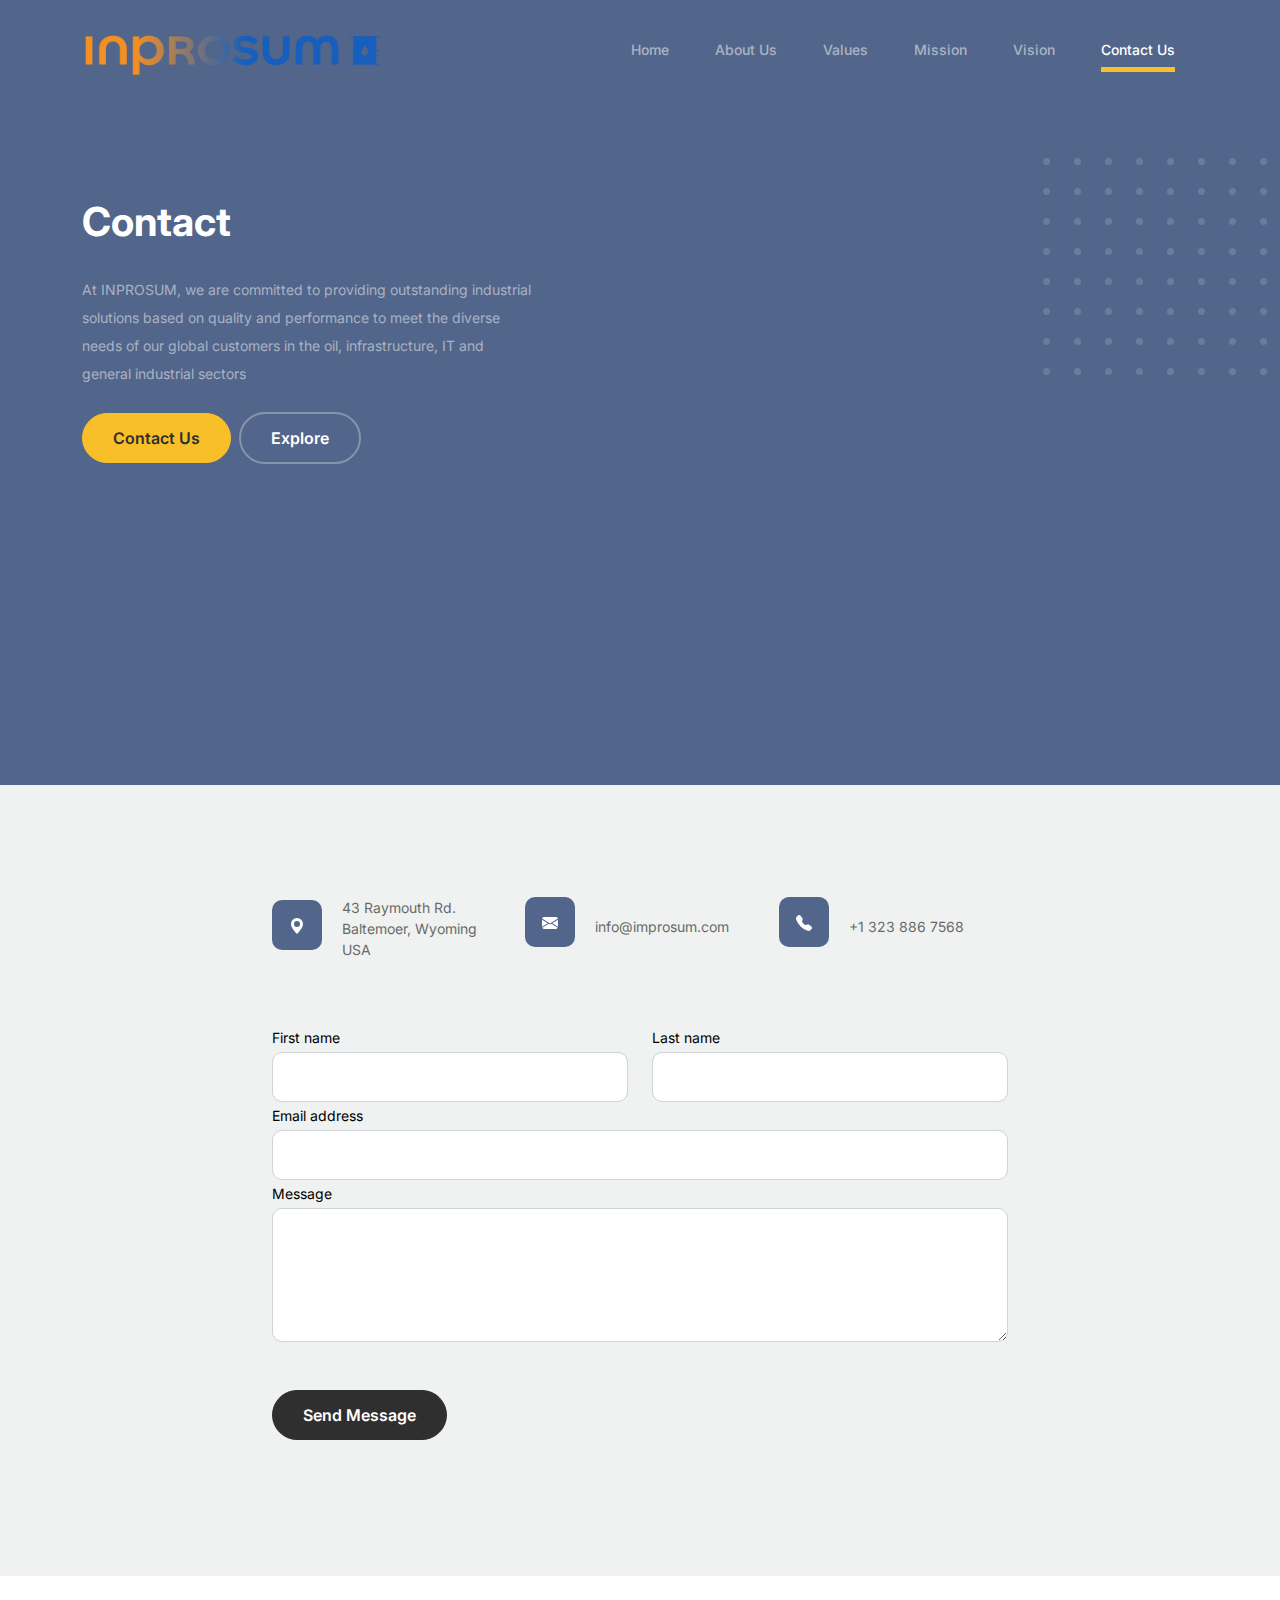
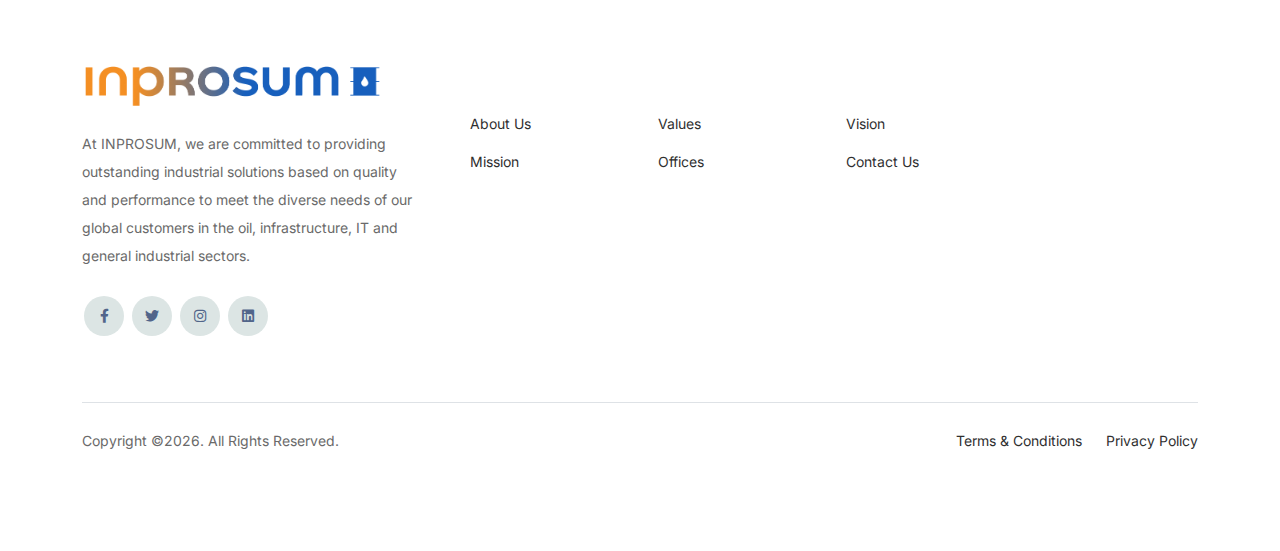
<file: contact.html>
<!doctype html>
<html lang="en">
<head>
  <meta charset="utf-8">
  <meta name="viewport" content="width=device-width, initial-scale=1, shrink-to-fit=no">
  <meta name="author" content="Untree.co">
  <link rel="shortcut icon" href="favicon.svg">

  <meta name="description" content="" />
  <meta name="keywords" content="bootstrap, bootstrap4" />

		<!-- Bootstrap CSS -->
		<link href="css/bootstrap.min.css" rel="stylesheet">
		<link href="https://cdnjs.cloudflare.com/ajax/libs/font-awesome/6.0.0-beta3/css/all.min.css" rel="stylesheet">
		<link href="css/tiny-slider.css" rel="stylesheet">
		<link href="css/style.css" rel="stylesheet">
		<title>INPROSUM - Contact Us</title>
	</head>

	<body>

		<!-- Start Header/Navigation -->
		<nav class="custom-navbar navbar navbar navbar-expand-md navbar-dark bg-dark" arial-label="Furni navigation bar">

			<div class="container">
				<a class="navbar-brand" href="index.html"><img src="logo.png" class="img-fluid" style="height: 50px; width: 300px;"></img></a>

				<button class="navbar-toggler" type="button" data-bs-toggle="collapse" data-bs-target="#navbarsFurni" aria-controls="navbarsFurni" aria-expanded="false" aria-label="Toggle navigation">
					<span class="navbar-toggler-icon"></span>
				</button>

				<div class="collapse navbar-collapse" id="navbarsFurni">
					<ul class="custom-navbar-nav navbar-nav ms-auto mb-2 mb-md-0">
						<li class="nav-item">
							<a class="nav-link" href="index.html">Home</a>
						</li>
						<li><a class="nav-link" href="index.html">About Us</a></li>
						<li><a class="nav-link" href="index.html">Values</a></li>
						<li><a class="nav-link" href="index.html">Mission</a></li>
						<li><a class="nav-link" href="index.html">Vision</a></li>
						<li class="active"><a class="nav-link" href="contact.html">Contact Us</a></li>
					</ul>
				</div>
			</div>
				
		</nav>
		<!-- End Header/Navigation -->

		<!-- Start Hero Section -->
			<div class="hero">
				<div class="container">
					<div class="row justify-content-between">
						<div class="col-lg-5">
							<div class="intro-excerpt">
								<h1>Contact</h1>
								<p class="mb-4">At INPROSUM, we are committed to providing outstanding industrial solutions based on quality and performance to meet the diverse needs of our global customers in the oil, infrastructure, IT and general industrial sectors</p>
								<p><a href="" class="btn btn-secondary me-2">Contact Us</a><a href="#" class="btn btn-white-outline">Explore</a></p>
							</div>
						</div>
						<div class="col-lg-7">
							<div class="hero-img-wrap">
								<iframe src="https://www.google.com/maps/embed?pb=!1m18!1m12!1m3!1d45652.873226388154!2d-106.75883260254831!3d44.344793978474456!2m3!1f0!2f0!3f0!3m2!1i1024!2i768!4f13.1!3m3!1m2!1s0x533578685eb40add%3A0x34060d1905d53f25!2sB%C3%BAfalo%2C%20Wyoming%2082834%2C%20EE.%20UU.!5e0!3m2!1ses!2sve!4v1731458941458!5m2!1ses!2sve" width="800" height="450" style="border:0;" allowfullscreen="" loading="lazy" referrerpolicy="no-referrer-when-downgrade"></iframe>
							</div>
						</div>
					</div>
				</div>
			</div>
		<!-- End Hero Section -->

		
		<!-- Start Contact Form -->
		<div class="untree_co-section">
      <div class="container">

        <div class="block">
          <div class="row justify-content-center">


            <div class="col-md-8 col-lg-8 pb-4">


              <div class="row mb-5">
                <div class="col-lg-4">
                  <div  class="service no-shadow align-items-center link horizontal d-flex active" data-aos="fade-left" data-aos-delay="0">
                    <div class="service-icon color-1 mb-4">
                      <svg xmlns="http://www.w3.org/2000/svg" width="16" height="16" fill="currentColor" class="bi bi-geo-alt-fill" viewBox="0 0 16 16">
                        <path d="M8 16s6-5.686 6-10A6 6 0 0 0 2 6c0 4.314 6 10 6 10zm0-7a3 3 0 1 1 0-6 3 3 0 0 1 0 6z"/>
                      </svg>
                    </div> <!-- /.icon -->
                    <div class="service-contents">
                      <p>43 Raymouth Rd. Baltemoer, Wyoming USA</p>
                    </div> <!-- /.service-contents-->
                  </div> <!-- /.service -->
                </div>

                <div class="col-lg-4">
                  <div  class="service no-shadow align-items-center link horizontal d-flex active" data-aos="fade-left" data-aos-delay="0">
                    <div class="service-icon color-1 mb-4">
                      <svg xmlns="http://www.w3.org/2000/svg" width="16" height="16" fill="currentColor" class="bi bi-envelope-fill" viewBox="0 0 16 16">
                        <path d="M.05 3.555A2 2 0 0 1 2 2h12a2 2 0 0 1 1.95 1.555L8 8.414.05 3.555zM0 4.697v7.104l5.803-3.558L0 4.697zM6.761 8.83l-6.57 4.027A2 2 0 0 0 2 14h12a2 2 0 0 0 1.808-1.144l-6.57-4.027L8 9.586l-1.239-.757zm3.436-.586L16 11.801V4.697l-5.803 3.546z"/>
                      </svg>
                    </div> <!-- /.icon -->
                    <div class="service-contents">
                      <p>info@improsum.com</p>
                    </div> <!-- /.service-contents-->
                  </div> <!-- /.service -->
                </div>

                <div class="col-lg-4">
                  <div  class="service no-shadow align-items-center link horizontal d-flex active" data-aos="fade-left" data-aos-delay="0">
                    <div class="service-icon color-1 mb-4">
                      <svg xmlns="http://www.w3.org/2000/svg" width="16" height="16" fill="currentColor" class="bi bi-telephone-fill" viewBox="0 0 16 16">
                        <path fill-rule="evenodd" d="M1.885.511a1.745 1.745 0 0 1 2.61.163L6.29 2.98c.329.423.445.974.315 1.494l-.547 2.19a.678.678 0 0 0 .178.643l2.457 2.457a.678.678 0 0 0 .644.178l2.189-.547a1.745 1.745 0 0 1 1.494.315l2.306 1.794c.829.645.905 1.87.163 2.611l-1.034 1.034c-.74.74-1.846 1.065-2.877.702a18.634 18.634 0 0 1-7.01-4.42 18.634 18.634 0 0 1-4.42-7.009c-.362-1.03-.037-2.137.703-2.877L1.885.511z"/>
                      </svg>
                    </div> <!-- /.icon -->
                    <div class="service-contents">
                      <p>+1 323 886 7568</p>
                    </div> <!-- /.service-contents-->
                  </div> <!-- /.service -->
                </div>
              </div>

              <form>
                <div class="row">
                  <div class="col-6">
                    <div class="form-group">
                      <label class="text-black" for="fname">First name</label>
                      <input type="text" class="form-control" id="fname">
                    </div>
                  </div>
                  <div class="col-6">
                    <div class="form-group">
                      <label class="text-black" for="lname">Last name</label>
                      <input type="text" class="form-control" id="lname">
                    </div>
                  </div>
                </div>
                <div class="form-group">
                  <label class="text-black" for="email">Email address</label>
                  <input type="email" class="form-control" id="email">
                </div>

                <div class="form-group mb-5">
                  <label class="text-black" for="message">Message</label>
                  <textarea name="" class="form-control" id="message" cols="30" rows="5"></textarea>
                </div>

                <button type="submit" class="btn btn-primary-hover-outline">Send Message</button>
              </form>

            </div>

          </div>

        </div>

      </div>


    </div>
  </div>

  <!-- End Contact Form -->

		

		<!-- Start Footer Section -->
		<footer class="footer-section">
			<div class="container relative">


				<div class="row g-5 mb-5">
					<div class="col-lg-4">
						<div class="mb-4 footer-logo"><a class="footer-logo"><img class="img-fluid" src="logo.png" style="height: 50px; width: 300px;"></img></a></div>
						<p class="mb-4">At INPROSUM, we are committed to providing outstanding industrial solutions based on quality and performance to meet the diverse needs of our global customers in the oil, infrastructure, IT and general industrial sectors.</p>

						<ul class="list-unstyled custom-social">
							<li><a href="#"><span class="fa fa-brands fa-facebook-f"></span></a></li>
							<li><a href="#"><span class="fa fa-brands fa-twitter"></span></a></li>
							<li><a href="#"><span class="fa fa-brands fa-instagram"></span></a></li>
							<li><a href="#"><span class="fa fa-brands fa-linkedin"></span></a></li>
						</ul>
					</div>

					<div class="col-lg-8">
						<div class="row links-wrap">
							<div class="col-6 col-sm-6 col-md-3">
								<ul class="list-unstyled">
									<li><a href="#">About Us</a></li>
									<li><a href="#">Mission</a></li>
								</ul>
							</div>
							<div class="col-6 col-sm-6 col-md-3">
								<ul class="list-unstyled">
									<li><a href="#">Values</a></li>
									<li><a href="#">Offices</a></li>			
								</ul>
							</div>
							<div class="col-6 col-sm-6 col-md-3">
								<ul class="list-unstyled">
									<li><a href="#">Vision</a></li>
									<li><a href="#">Contact Us</a></li>			
								</ul>
							</div>

						</div>
					</div>

				</div>

				<div class="border-top copyright">
					<div class="row pt-4">
						<div class="col-lg-6">
							<p class="mb-2 text-center text-lg-start">Copyright &copy;<script>document.write(new Date().getFullYear());</script>. All Rights Reserved.
            </p>
						</div>

						<div class="col-lg-6 text-center text-lg-end">
							<ul class="list-unstyled d-inline-flex ms-auto">
								<li class="me-4"><a href="#">Terms &amp; Conditions</a></li>
								<li><a href="#">Privacy Policy</a></li>
							</ul>
						</div>

					</div>
				</div>

			</div>
		</footer>
		<!-- End Footer Section -->	


		<script src="js/bootstrap.bundle.min.js"></script>
		<script src="js/tiny-slider.js"></script>
		<script src="js/custom.js"></script>
	</body>

</html>
</file>
<file: css/tiny-slider.css>
.tns-outer{padding:0 !important}.tns-outer [hidden]{display:none !important}.tns-outer [aria-controls],.tns-outer [data-action]{cursor:pointer}.tns-slider{-webkit-transition:all 0s;-moz-transition:all 0s;transition:all 0s}.tns-slider>.tns-item{-webkit-box-sizing:border-box;-moz-box-sizing:border-box;box-sizing:border-box}.tns-horizontal.tns-subpixel{white-space:nowrap}.tns-horizontal.tns-subpixel>.tns-item{display:inline-block;vertical-align:top;white-space:normal}.tns-horizontal.tns-no-subpixel:after{content:'';display:table;clear:both}.tns-horizontal.tns-no-subpixel>.tns-item{float:left}.tns-horizontal.tns-carousel.tns-no-subpixel>.tns-item{margin-right:-100%}.tns-no-calc{position:relative;left:0}.tns-gallery{position:relative;left:0;min-height:1px}.tns-gallery>.tns-item{position:absolute;left:-100%;-webkit-transition:transform 0s, opacity 0s;-moz-transition:transform 0s, opacity 0s;transition:transform 0s, opacity 0s}.tns-gallery>.tns-slide-active{position:relative;left:auto !important}.tns-gallery>.tns-moving{-webkit-transition:all 0.25s;-moz-transition:all 0.25s;transition:all 0.25s}.tns-autowidth{display:inline-block}.tns-lazy-img{-webkit-transition:opacity 0.6s;-moz-transition:opacity 0.6s;transition:opacity 0.6s;opacity:0.6}.tns-lazy-img.tns-complete{opacity:1}.tns-ah{-webkit-transition:height 0s;-moz-transition:height 0s;transition:height 0s}.tns-ovh{overflow:hidden}.tns-visually-hidden{position:absolute;left:-10000em}.tns-transparent{opacity:0;visibility:hidden}.tns-fadeIn{opacity:1;filter:alpha(opacity=100);z-index:0}.tns-normal,.tns-fadeOut{opacity:0;filter:alpha(opacity=0);z-index:-1}.tns-vpfix{white-space:nowrap}.tns-vpfix>div,.tns-vpfix>li{display:inline-block}.tns-t-subp2{margin:0 auto;width:310px;position:relative;height:10px;overflow:hidden}.tns-t-ct{width:2333.3333333%;width:-webkit-calc(100% * 70 / 3);width:-moz-calc(100% * 70 / 3);width:calc(100% * 70 / 3);position:absolute;right:0}.tns-t-ct:after{content:'';display:table;clear:both}.tns-t-ct>div{width:1.4285714%;width:-webkit-calc(100% / 70);width:-moz-calc(100% / 70);width:calc(100% / 70);height:10px;float:left}
</file>
<file: css/style.css>
@import url("https://fonts.googleapis.com/css2?family=Inter:wght@400;500;600;700;800&display=swap");
body {
  overflow-x: hidden;
  position: relative; }

body {
  font-family: "Inter", sans-serif;
  font-weight: 400;
  line-height: 28px;
  color: #6a6a6a;
  font-size: 14px;
  background-color: #eff2f1; }

a {
  text-decoration: none;
  -webkit-transition: .3s all ease;
  -o-transition: .3s all ease;
  transition: .3s all ease;
  color: #2f2f2f;
  text-decoration: underline; }
  a:hover {
    color: #2f2f2f;
    text-decoration: none; }
  a.more {
    font-weight: 600; }

.custom-navbar {
  background: #52658a !important;
  padding-top: 20px;
  padding-bottom: 20px; }
  .custom-navbar .navbar-brand {
    font-size: 32px;
    font-weight: 600; }
    .custom-navbar .navbar-brand > span {
      opacity: .4; }
  .custom-navbar .navbar-toggler {
    border-color: transparent; }
    .custom-navbar .navbar-toggler:active, .custom-navbar .navbar-toggler:focus {
      -webkit-box-shadow: none;
      box-shadow: none;
      outline: none; }
  @media (min-width: 992px) {
    .custom-navbar .custom-navbar-nav li {
      margin-left: 15px;
      margin-right: 15px; } }
  .custom-navbar .custom-navbar-nav li a {
    font-weight: 500;
    color: #ffffff !important;
    opacity: .5;
    -webkit-transition: .3s all ease;
    -o-transition: .3s all ease;
    transition: .3s all ease;
    position: relative; }
    @media (min-width: 768px) {
      .custom-navbar .custom-navbar-nav li a:before {
        content: "";
        position: absolute;
        bottom: 0;
        left: 8px;
        right: 8px;
        background: #f9bf29;
        height: 5px;
        opacity: 1;
        visibility: visible;
        width: 0;
        -webkit-transition: .15s all ease-out;
        -o-transition: .15s all ease-out;
        transition: .15s all ease-out; } }
    .custom-navbar .custom-navbar-nav li a:hover {
      opacity: 1; }
      .custom-navbar .custom-navbar-nav li a:hover:before {
        width: calc(100% - 16px); }
  .custom-navbar .custom-navbar-nav li.active a {
    opacity: 1; }
    .custom-navbar .custom-navbar-nav li.active a:before {
      width: calc(100% - 16px); }
  .custom-navbar .custom-navbar-cta {
    margin-left: 0 !important;
    -webkit-box-orient: horizontal;
    -webkit-box-direction: normal;
    -ms-flex-direction: row;
    flex-direction: row; }
    @media (min-width: 768px) {
      .custom-navbar .custom-navbar-cta {
        margin-left: 40px !important; } }
    .custom-navbar .custom-navbar-cta li {
      margin-left: 0px;
      margin-right: 0px; }
      .custom-navbar .custom-navbar-cta li:first-child {
        margin-right: 20px; }

.hero {
  background: #52658a;
  padding: calc(4rem - 30px) 0 0rem 0; }
  @media (min-width: 768px) {
    .hero {
      padding: calc(4rem - 30px) 0 4rem 0; } }
  @media (min-width: 992px) {
    .hero {
      padding: calc(8rem - 30px) 0 8rem 0; } }
  .hero .intro-excerpt {
    position: relative;
    z-index: 4; }
    @media (min-width: 992px) {
      .hero .intro-excerpt {
        max-width: 450px; } }
  .hero h1 {
    font-weight: 700;
    color: #ffffff;
    margin-bottom: 30px; }
    @media (min-width: 1400px) {
      .hero h1 {
        font-size: 54px; } }
  .hero p {
    color: rgba(255, 255, 255, 0.5);
    margin-botom: 30px; }
  .hero .hero-img-wrap {
    position: relative; }
    .hero .hero-img-wrap img {
      position: relative;
      top: 0px;
      right: 0px;
      z-index: 2;
      max-width: 780px;
      left: -20px; }
      @media (min-width: 768px) {
        .hero .hero-img-wrap img {
          right: 0px;
          left: -100px; } }
      @media (min-width: 992px) {
        .hero .hero-img-wrap img {
          left: 0px;
          top: -80px;
          position: absolute;
          right: -50px; } }
      @media (min-width: 1200px) {
        .hero .hero-img-wrap img {
          left: 0px;
          top: -80px;
          right: -100px; } }
    .hero .hero-img-wrap:after {
      content: "";
      position: absolute;
      width: 255px;
      height: 217px;
      background-image: url("../images/dots-light.svg");
      background-size: contain;
      background-repeat: no-repeat;
      right: -100px;
      top: -0px; }
      @media (min-width: 1200px) {
        .hero .hero-img-wrap:after {
          top: -40px; } }

.btn {
  font-weight: 600;
  padding: 12px 30px;
  border-radius: 30px;
  color: #ffffff;
  background: #2f2f2f;
  border-color: #2f2f2f; }
  .btn:hover {
    color: #ffffff;
    background: #222222;
    border-color: #222222; }
  .btn:active, .btn:focus {
    outline: none !important;
    -webkit-box-shadow: none;
    box-shadow: none; }
  .btn.btn-primary {
    background: #52658a;
    border-color: #52658a; }
    .btn.btn-primary:hover {
      background: #0a317a;
      border-color: #0a317a; }
  .btn.btn-secondary {
    color: #2f2f2f;
    background: #f9bf29;
    border-color: #f9bf29; }
    .btn.btn-secondary:hover {
      background: #f8b810;
      border-color: #f8b810; }
  .btn.btn-white-outline {
    background: transparent;
    border-width: 2px;
    border-color: rgba(255, 255, 255, 0.3); }
    .btn.btn-white-outline:hover {
      border-color: white;
      color: #ffffff; }

.section-title {
  color: #2f2f2f; }

.product-section {
  padding: 7rem 0; }
  .product-section .product-item {
    text-align: center;
    text-decoration: none;
    display: block;
    position: relative;
    padding-bottom: 50px;
    cursor: pointer; }
    .product-section .product-item .product-thumbnail {
      margin-bottom: 30px;
      position: relative;
      top: 0;
      -webkit-transition: .3s all ease;
      -o-transition: .3s all ease;
      transition: .3s all ease; }
    .product-section .product-item h3 {
      font-weight: 600;
      font-size: 16px; }
    .product-section .product-item strong {
      font-weight: 800 !important;
      font-size: 18px !important; }
    .product-section .product-item h3, .product-section .product-item strong {
      color: #2f2f2f;
      text-decoration: none; }
    .product-section .product-item .icon-cross {
      position: absolute;
      width: 35px;
      height: 35px;
      display: inline-block;
      background: #2f2f2f;
      bottom: 15px;
      left: 50%;
      -webkit-transform: translateX(-50%);
      -ms-transform: translateX(-50%);
      transform: translateX(-50%);
      margin-bottom: -17.5px;
      border-radius: 50%;
      opacity: 0;
      visibility: hidden;
      -webkit-transition: .3s all ease;
      -o-transition: .3s all ease;
      transition: .3s all ease; }
      .product-section .product-item .icon-cross img {
        position: absolute;
        left: 50%;
        top: 50%;
        -webkit-transform: translate(-50%, -50%);
        -ms-transform: translate(-50%, -50%);
        transform: translate(-50%, -50%); }
    .product-section .product-item:before {
      bottom: 0;
      left: 0;
      right: 0;
      position: absolute;
      content: "";
      background: #dce5e4;
      height: 0%;
      z-index: -1;
      border-radius: 10px;
      -webkit-transition: .3s all ease;
      -o-transition: .3s all ease;
      transition: .3s all ease; }
    .product-section .product-item:hover .product-thumbnail {
      top: -25px; }
    .product-section .product-item:hover .icon-cross {
      bottom: 0;
      opacity: 1;
      visibility: visible; }
    .product-section .product-item:hover:before {
      height: 70%; }

.why-choose-section {
  padding: 7rem 0; }
  .why-choose-section .img-wrap {
    position: relative; }
    .why-choose-section .img-wrap:before {
      position: absolute;
      content: "";
      width: 255px;
      height: 217px;
      background-image: url("../images/dots-yellow.svg");
      background-repeat: no-repeat;
      background-size: contain;
      -webkit-transform: translate(-40%, -40%);
      -ms-transform: translate(-40%, -40%);
      transform: translate(-40%, -40%);
      z-index: -1; }
    .why-choose-section .img-wrap img {
      border-radius: 20px; }

.feature {
  margin-bottom: 30px; }
  .feature .icon {
    display: inline-block;
    position: relative;
    margin-bottom: 20px; }
    .feature .icon:before {
      content: "";
      width: 33px;
      height: 33px;
      position: absolute;
      background: rgba(59, 93, 80, 0.2);
      border-radius: 50%;
      right: -8px;
      bottom: 0; }
  .feature h3 {
    font-size: 14px;
    color: #2f2f2f; }
  .feature p {
    font-size: 14px;
    line-height: 22px;
    color: #6a6a6a; }

.we-help-section {
  padding: 7rem 0; }
  .we-help-section .imgs-grid {
    display: -ms-grid;
    display: grid;
    -ms-grid-columns: (1fr)[27];
    grid-template-columns: repeat(27, 1fr);
    position: relative; }
    .we-help-section .imgs-grid:before {
      position: absolute;
      content: "";
      width: 255px;
      height: 217px;
      background-image: url("../images/dots-green.svg");
      background-size: contain;
      background-repeat: no-repeat;
      -webkit-transform: translate(-40%, -40%);
      -ms-transform: translate(-40%, -40%);
      transform: translate(-40%, -40%);
      z-index: -1; }
    .we-help-section .imgs-grid .grid {
      position: relative; }
      .we-help-section .imgs-grid .grid img {
        border-radius: 20px;
        max-width: 100%; }
      .we-help-section .imgs-grid .grid.grid-1 {
        -ms-grid-column: 1;
        -ms-grid-column-span: 18;
        grid-column: 1 / span 18;
        -ms-grid-row: 1;
        -ms-grid-row-span: 27;
        grid-row: 1 / span 27; }
      .we-help-section .imgs-grid .grid.grid-2 {
        -ms-grid-column: 19;
        -ms-grid-column-span: 27;
        grid-column: 19 / span 27;
        -ms-grid-row: 1;
        -ms-grid-row-span: 5;
        grid-row: 1 / span 5;
        padding-left: 20px; }
      .we-help-section .imgs-grid .grid.grid-3 {
        -ms-grid-column: 14;
        -ms-grid-column-span: 16;
        grid-column: 14 / span 16;
        -ms-grid-row: 6;
        -ms-grid-row-span: 27;
        grid-row: 6 / span 27;
        padding-top: 20px; }

.custom-list {
  width: 100%; }
  .custom-list li {
    display: inline-block;
    width: calc(50% - 20px);
    margin-bottom: 12px;
    line-height: 1.5;
    position: relative;
    padding-left: 20px; }
    .custom-list li:before {
      content: "";
      width: 8px;
      height: 8px;
      border-radius: 50%;
      border: 2px solid #52658a;
      position: absolute;
      left: 0;
      top: 8px; }

.popular-product {
  padding: 0 0 7rem 0; }
  .popular-product .product-item-sm h3 {
    font-size: 14px;
    font-weight: 700;
    color: #2f2f2f; }
  .popular-product .product-item-sm a {
    text-decoration: none;
    color: #2f2f2f;
    -webkit-transition: .3s all ease;
    -o-transition: .3s all ease;
    transition: .3s all ease; }
    .popular-product .product-item-sm a:hover {
      color: rgba(47, 47, 47, 0.5); }
  .popular-product .product-item-sm p {
    line-height: 1.4;
    margin-bottom: 10px;
    font-size: 14px; }
  .popular-product .product-item-sm .thumbnail {
    margin-right: 10px;
    -webkit-box-flex: 0;
    -ms-flex: 0 0 120px;
    flex: 0 0 120px;
    position: relative; }
    .popular-product .product-item-sm .thumbnail:before {
      content: "";
      position: absolute;
      border-radius: 20px;
      background: #dce5e4;
      width: 98px;
      height: 98px;
      top: 50%;
      left: 50%;
      -webkit-transform: translate(-50%, -50%);
      -ms-transform: translate(-50%, -50%);
      transform: translate(-50%, -50%);
      z-index: -1; }

.testimonial-section {
  padding: 3rem 0 7rem 0; }

.testimonial-slider-wrap {
  position: relative; }
  .testimonial-slider-wrap .tns-inner {
    padding-top: 30px; }
  .testimonial-slider-wrap .item .testimonial-block blockquote {
    font-size: 16px; }
    @media (min-width: 768px) {
      .testimonial-slider-wrap .item .testimonial-block blockquote {
        line-height: 32px;
        font-size: 18px; } }
  .testimonial-slider-wrap .item .testimonial-block .author-info .author-pic {
    margin-bottom: 20px; }
    .testimonial-slider-wrap .item .testimonial-block .author-info .author-pic img {
      max-width: 80px;
      border-radius: 50%; }
  .testimonial-slider-wrap .item .testimonial-block .author-info h3 {
    font-size: 14px;
    font-weight: 700;
    color: #2f2f2f;
    margin-bottom: 0; }
  .testimonial-slider-wrap #testimonial-nav {
    position: absolute;
    top: 50%;
    z-index: 99;
    width: 100%;
    display: none; }
    @media (min-width: 768px) {
      .testimonial-slider-wrap #testimonial-nav {
        display: block; } }
    .testimonial-slider-wrap #testimonial-nav > span {
      cursor: pointer;
      position: absolute;
      width: 58px;
      height: 58px;
      line-height: 58px;
      border-radius: 50%;
      background: rgba(59, 93, 80, 0.1);
      color: #2f2f2f;
      -webkit-transition: .3s all ease;
      -o-transition: .3s all ease;
      transition: .3s all ease; }
      .testimonial-slider-wrap #testimonial-nav > span:hover {
        background: #52658a;
        color: #ffffff; }
    .testimonial-slider-wrap #testimonial-nav .prev {
      left: -10px; }
    .testimonial-slider-wrap #testimonial-nav .next {
      right: 0; }
  .testimonial-slider-wrap .tns-nav {
    position: absolute;
    bottom: -50px;
    left: 50%;
    -webkit-transform: translateX(-50%);
    -ms-transform: translateX(-50%);
    transform: translateX(-50%); }
    .testimonial-slider-wrap .tns-nav button {
      background: none;
      border: none;
      display: inline-block;
      position: relative;
      width: 0 !important;
      height: 7px !important;
      margin: 2px; }
      .testimonial-slider-wrap .tns-nav button:active, .testimonial-slider-wrap .tns-nav button:focus, .testimonial-slider-wrap .tns-nav button:hover {
        outline: none;
        -webkit-box-shadow: none;
        box-shadow: none;
        background: none; }
      .testimonial-slider-wrap .tns-nav button:before {
        display: block;
        width: 7px;
        height: 7px;
        left: 0;
        top: 0;
        position: absolute;
        content: "";
        border-radius: 50%;
        -webkit-transition: .3s all ease;
        -o-transition: .3s all ease;
        transition: .3s all ease;
        background-color: #d6d6d6; }
      .testimonial-slider-wrap .tns-nav button:hover:before, .testimonial-slider-wrap .tns-nav button.tns-nav-active:before {
        background-color: #52658a; }

.before-footer-section {
  padding: 7rem 0 12rem 0 !important; }

.blog-section {
  padding: 7rem 0 12rem 0; }
  .blog-section .post-entry a {
    text-decoration: none; }
  .blog-section .post-entry .post-thumbnail {
    display: block;
    margin-bottom: 20px; }
    .blog-section .post-entry .post-thumbnail img {
      border-radius: 20px;
      -webkit-transition: .3s all ease;
      -o-transition: .3s all ease;
      transition: .3s all ease; }
  .blog-section .post-entry .post-content-entry {
    padding-left: 15px;
    padding-right: 15px; }
    .blog-section .post-entry .post-content-entry h3 {
      font-size: 16px;
      margin-bottom: 0;
      font-weight: 600;
      margin-bottom: 7px; }
    .blog-section .post-entry .post-content-entry .meta {
      font-size: 14px; }
      .blog-section .post-entry .post-content-entry .meta a {
        font-weight: 600; }
  .blog-section .post-entry:hover .post-thumbnail img, .blog-section .post-entry:focus .post-thumbnail img {
    opacity: .7; }

.footer-section {
  padding: 80px 0;
  background: #ffffff; }
  .footer-section .relative {
    position: relative; }
  .footer-section a {
    text-decoration: none;
    color: #2f2f2f;
    -webkit-transition: .3s all ease;
    -o-transition: .3s all ease;
    transition: .3s all ease; }
    .footer-section a:hover {
      color: rgba(47, 47, 47, 0.5); }
  .footer-section .subscription-form {
    margin-bottom: 40px;
    position: relative;
    z-index: 2;
    margin-top: 100px; }
    @media (min-width: 992px) {
      .footer-section .subscription-form {
        margin-top: 0px;
        margin-bottom: 80px; } }
    .footer-section .subscription-form h3 {
      font-size: 18px;
      font-weight: 500;
      color: #52658a; }
    .footer-section .subscription-form .form-control {
      height: 50px;
      border-radius: 10px;
      font-family: "Inter", sans-serif; }
      .footer-section .subscription-form .form-control:active, .footer-section .subscription-form .form-control:focus {
        outline: none;
        -webkit-box-shadow: none;
        box-shadow: none;
        border-color: #52658a;
        -webkit-box-shadow: 0 1px 4px 0 rgba(0, 0, 0, 0.2);
        box-shadow: 0 1px 4px 0 rgba(0, 0, 0, 0.2); }
      .footer-section .subscription-form .form-control::-webkit-input-placeholder {
        font-size: 14px; }
      .footer-section .subscription-form .form-control::-moz-placeholder {
        font-size: 14px; }
      .footer-section .subscription-form .form-control:-ms-input-placeholder {
        font-size: 14px; }
      .footer-section .subscription-form .form-control:-moz-placeholder {
        font-size: 14px; }
    .footer-section .subscription-form .btn {
      border-radius: 10px !important; }
  .footer-section .sofa-img {
    position: absolute;
    top: -200px;
    z-index: 1;
    right: 0; }
    .footer-section .sofa-img img {
      max-width: 380px; }
  .footer-section .links-wrap {
    margin-top: 0px; }
    @media (min-width: 992px) {
      .footer-section .links-wrap {
        margin-top: 54px; } }
    .footer-section .links-wrap ul li {
      margin-bottom: 10px; }
  .footer-section .footer-logo-wrap .footer-logo {
    font-size: 32px;
    font-weight: 500;
    text-decoration: none;
    color: #52658a; }
  .footer-section .custom-social li {
    margin: 2px;
    display: inline-block; }
    .footer-section .custom-social li a {
      width: 40px;
      height: 40px;
      text-align: center;
      line-height: 40px;
      display: inline-block;
      background: #dce5e4;
      color: #52658a;
      border-radius: 50%; }
      .footer-section .custom-social li a:hover {
        background:#52658a ;
        color: #ffffff; }
  .footer-section .border-top {
    border-color: #dce5e4; }
    .footer-section .border-top.copyright {
      font-size: 14px !important; }

.untree_co-section {
  padding: 7rem 0; }

.form-control {
  height: 50px;
  border-radius: 10px;
  font-family: "Inter", sans-serif; }
  .form-control:active, .form-control:focus {
    outline: none;
    -webkit-box-shadow: none;
    box-shadow: none;
    border-color: #52658a;
    -webkit-box-shadow: 0 1px 4px 0 rgba(0, 0, 0, 0.2);
    box-shadow: 0 1px 4px 0 rgba(0, 0, 0, 0.2); }
  .form-control::-webkit-input-placeholder {
    font-size: 14px; }
  .form-control::-moz-placeholder {
    font-size: 14px; }
  .form-control:-ms-input-placeholder {
    font-size: 14px; }
  .form-control:-moz-placeholder {
    font-size: 14px; }

.service {
  line-height: 1.5; }
  .service .service-icon {
    border-radius: 10px;
    -webkit-box-flex: 0;
    -ms-flex: 0 0 50px;
    flex: 0 0 50px;
    height: 50px;
    line-height: 50px;
    text-align: center;
    background: #52658a;
    margin-right: 20px;
    color: #ffffff; }

textarea {
  height: auto !important; }

.site-blocks-table {
  overflow: auto; }
  .site-blocks-table .product-thumbnail {
    width: 200px; }
  .site-blocks-table .btn {
    padding: 2px 10px; }
  .site-blocks-table thead th {
    padding: 30px;
    text-align: center;
    border-width: 0px !important;
    vertical-align: middle;
    color: rgba(0, 0, 0, 0.8);
    font-size: 18px; }
  .site-blocks-table td {
    padding: 20px;
    text-align: center;
    vertical-align: middle;
    color: rgba(0, 0, 0, 0.8); }
  .site-blocks-table tbody tr:first-child td {
    border-top: 1px solid #52658a !important; }
  .site-blocks-table .btn {
    background: none !important;
    color: #000000;
    border: none;
    height: auto !important; }

.site-block-order-table th {
  border-top: none !important;
  border-bottom-width: 1px !important; }

.site-block-order-table td, .site-block-order-table th {
  color: #000000; }

.couponcode-wrap input {
  border-radius: 10px !important; }

.text-primary {
  color: #52658a !important; }

.thankyou-icon {
  position: relative;
  color: #3b5d50; }
  .thankyou-icon:before {
    position: absolute;
    content: "";
    width: 50px;
    height: 50px;
    border-radius: 50%;
    background: rgba(59, 93, 80, 0.2); }
</file>
